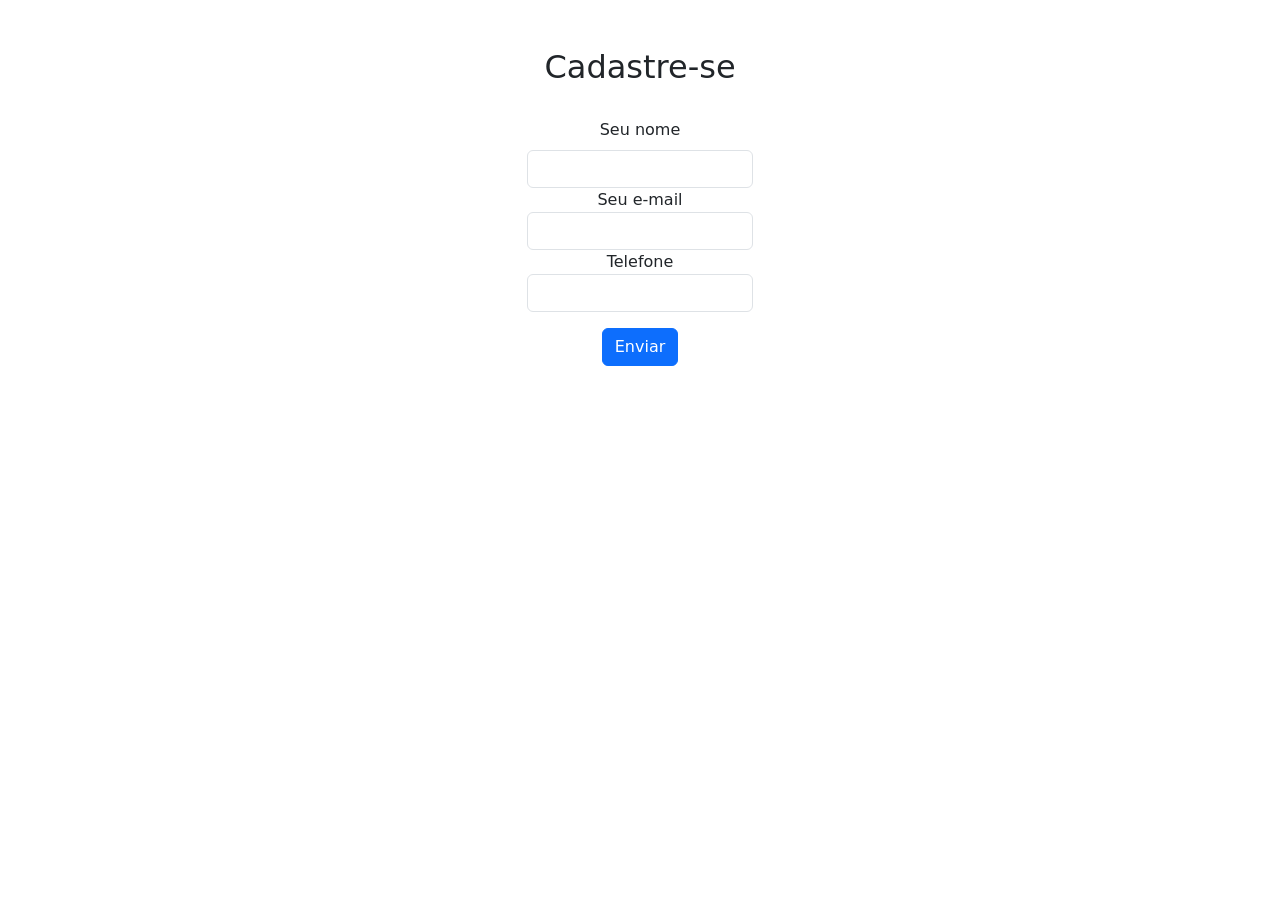
<file: exercício/index.html>
<!DOCTYPE html>
<html lang="pt-br">

<head>
    <meta charset="UTF-8">
    <meta name="viewport" content="width=device-width, initial-scale=1.0">
    <title>Exercício Bootstrap</title>
    <link rel="stylesheet" href="https://cdn.jsdelivr.net/npm/bootstrap@5.3.3/dist/css/bootstrap.min.css
    ">
</head>

<body>
    <div class="row">
        <div class="col d-block text-center mt-5">
            <h2>Cadastre-se</h2>
            <div class=" d-flex justify-content-center">
                <form class="mt-4">
                    <label class="form-label form-md" for="nome">Seu nome</label>
                    <input class="form-control form-md" type="text" id="nome" />
                    <label for="label">Seu e-mail</label>
                    <input id="email" type="email" class="form-control">
                    <label for="tel">Telefone</label>
                    <input id="telefone" type="tel" class="form-control">

                    <button class="btn btn-primary mt-3">Enviar</button>
                </form>
            </div>
        </div>
    </div>
    </div>

</body>

</html>
</file>
